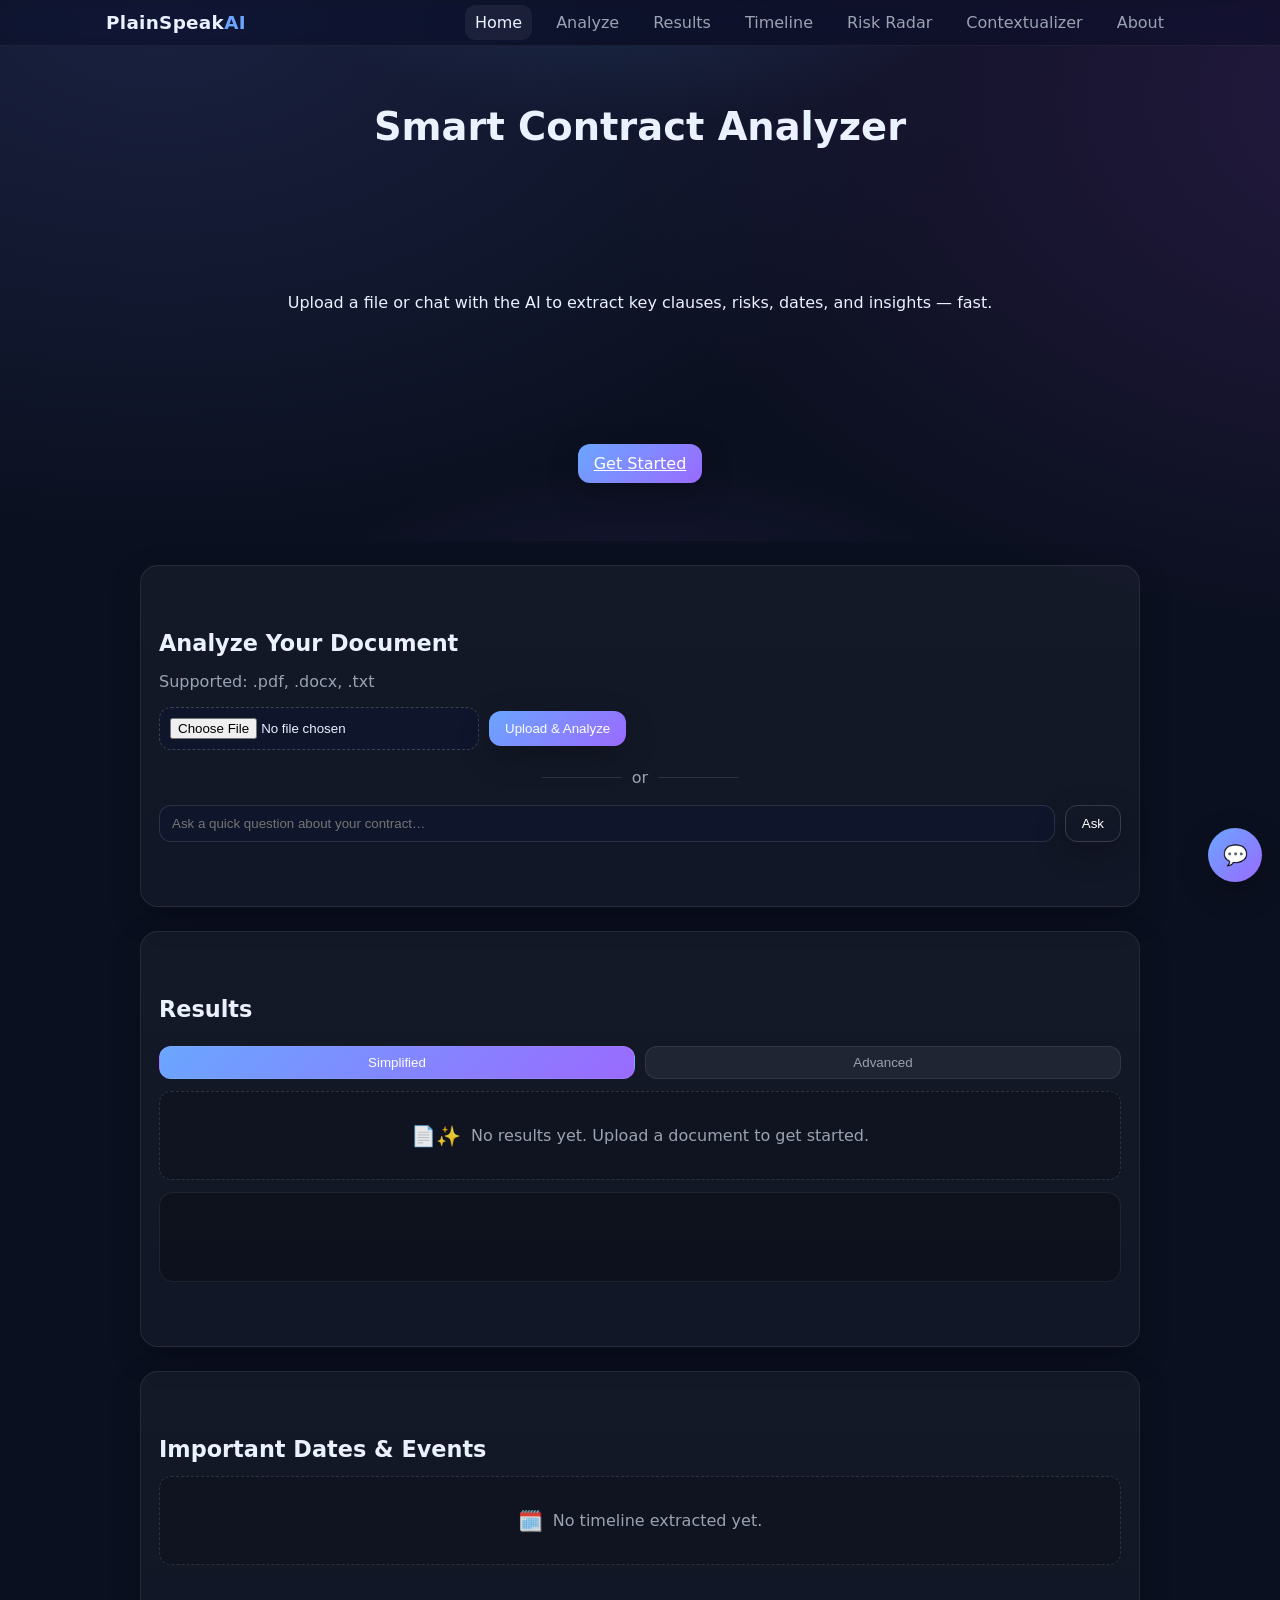
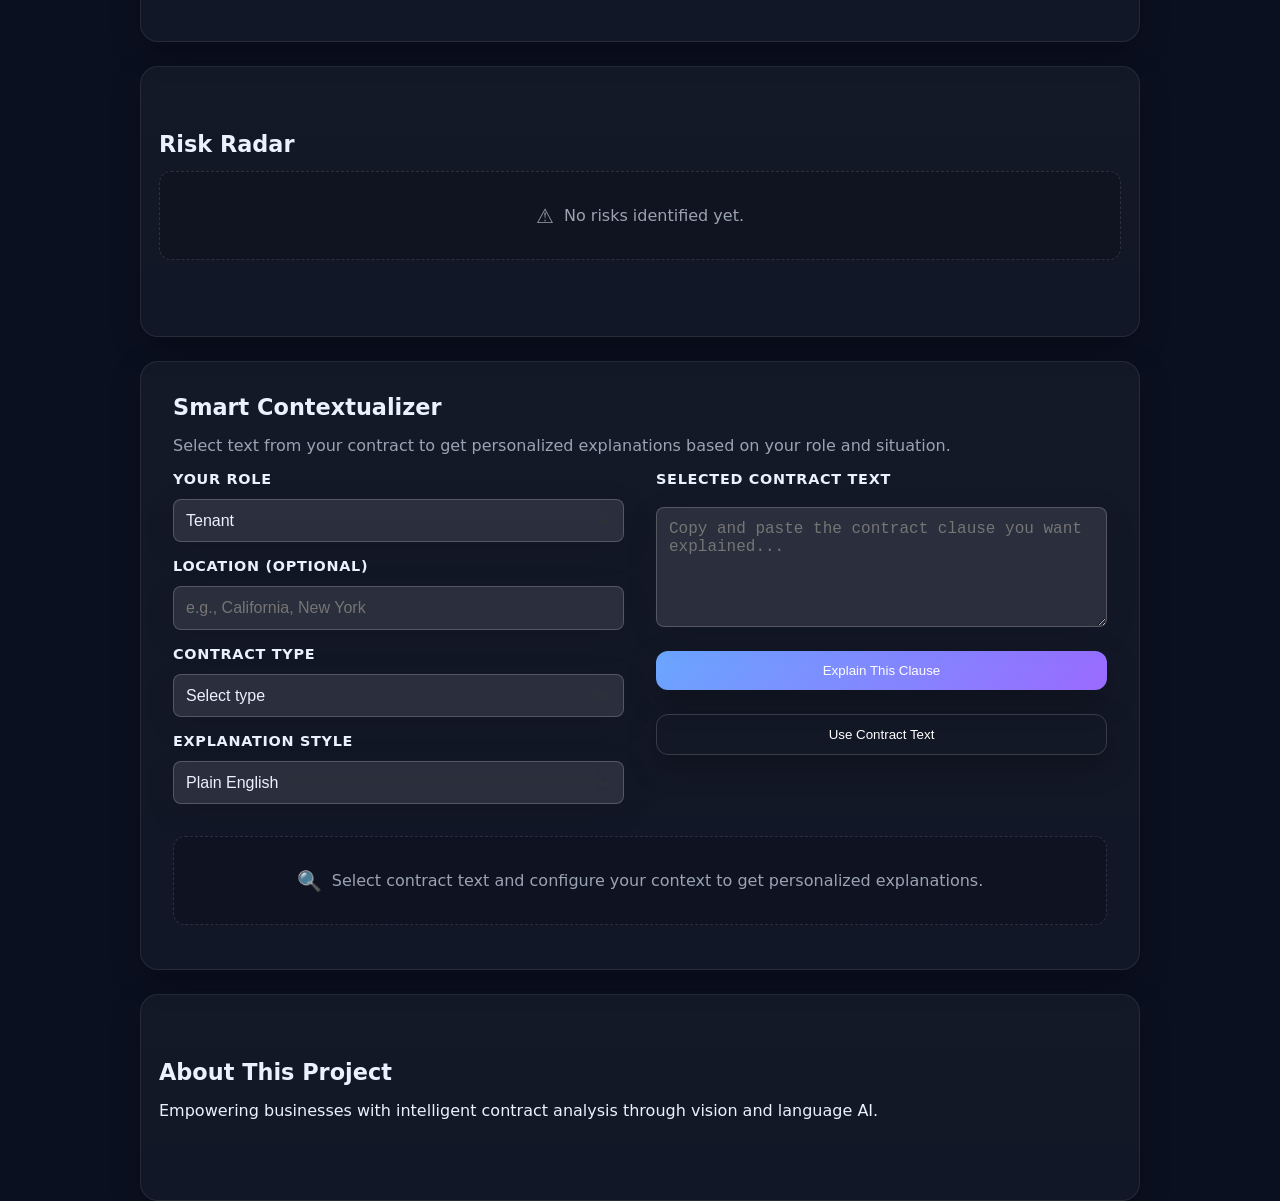
<file: frontend/index.html>
<!DOCTYPE html>
<html lang="en">
<head>
  <meta charset="UTF-8" />
  <meta name="viewport" content="width=device-width, initial-scale=1.0"/>
  <title>Plain Speak AI</title>
  <link rel="icon" type="image/jpg" href="logo.jpg" sizes="32x32">
  <link rel="shortcut icon" href="logo.jpg" type="image/jpg">
  <link rel="stylesheet" href="style.css"/>
</head>
<body>
  <a class="skip-link" href="#analyze">Skip to content</a>
  <!-- NAV -->
  <nav class="navbar" id="navbar" role="navigation" aria-label="Primary">
    <div class="nav-inner">
      <a href="#home" class="brand">PlainSpeak<span>AI</span></a>
      <button class="nav-toggle" id="navToggle" aria-expanded="false" aria-controls="navLinks" aria-label="Toggle navigation">☰</button>
      <ul class="nav-links" id="navLinks">
        <li><a href="#home" class="nav-link active" aria-current="page">Home</a></li>
        <li><a href="#analyze" class="nav-link">Analyze</a></li>
        <li><a href="#results" class="nav-link">Results</a></li>
        <li><a href="#timeline" class="nav-link">Timeline</a></li>
        <li><a href="#risks" class="nav-link">Risk Radar</a></li>
        <li><a href="#contextualizer" class="nav-link">Contextualizer</a></li>
        <li><a href="#about" class="nav-link">About</a></li>
      </ul>
    </div>
  </nav>

  <main id="main" tabindex="-1">
    <!-- HOME -->
    <header id="home" class="hero sect>
      <div class="hero-content">
        <h1>Smart Contract Analyzer</h1>
        <p>Upload a file or chat with the AI to extract key clauses, risks, dates, and insights — fast.</p>
        <a href="#analyze" class="btn primary"><span class="btn-label">Get Started</span></a>
      </div>
    </header>

    <!-- ANALYZE -->
    <section id="analyze" class="section card" aria-labelledby="analyze-title">
      <h2 id="analyze-title">Analyze Your Document</h2>
      <p class="muted">Supported: .pdf, .docx, .txt</p>
      <div class="upload-row">
        <label for="fileInput" class="visually-hidden">Choose a document to analyze</label>
        <input type="file" id="fileInput" accept=".pdf,.docx,.txt" />
        <button id="uploadBtn" class="btn" aria-live="polite" aria-busy="false">
          <span class="spinner" aria-hidden="true"></span>
          <span class="btn-label">Upload & Analyze</span>
        </button>
      </div>
      <div id="uploadStatus" class="status" role="status" aria-live="polite"></div>

      <div class="or-divider" aria-hidden="true"><span>or</span></div>

      <div class="ask-row">
        <label for="quickQuestion" class="visually-hidden">Quick question</label>
        <input type="text" id="quickQuestion" placeholder="Ask a quick question about your contract…" />
        <button id="askBtn" class="btn ghost"><span class="btn-label">Ask</span></button>
      </div>
    </section>

    <!-- RESULTS -->
    <section id="results" class="section card" aria-labelledby="results-title">
      <div class="flex-header">
        <h2 id="results-title">Results</h2>
        <div class="pill" id="fileBadge" hidden>no file</div>
      </div>
      <div class="tabs" role="tablist" aria-label="Result views">
        <button class="tab-btn active" data-tab="simple" role="tab" aria-selected="true" aria-controls="simple">Simplified</button>
        <button class="tab-btn" data-tab="advanced" role="tab" aria-selected="false" aria-controls="advanced">Advanced</button>
      </div>
      <div id="resultsEmpty" class="empty-state" role="status">
        <div class="empty-icon" aria-hidden="true">📄✨</div>
        <p>No results yet. Upload a document to get started.</p>
      </div>
      <div id="simple" class="tab-content active" role="tabpanel" tabindex="0"></div>
      <div id="advanced" class="tab-content" role="tabpanel" tabindex="0"></div>
    </section>

    <!-- TIMELINE -->
    <section id="timeline" class="section card" aria-labelledby="timeline-title">
      <h2 id="timeline-title">Important Dates & Events</h2>
      <div id="timelineEmpty" class="empty-state" role="status">
        <div class="empty-icon" aria-hidden="true">🗓️</div>
        <p>No timeline extracted yet.</p>
      </div>
      <ul id="timelineList" class="timeline" aria-live="polite"></ul>
    </section>

    <!-- RISK RADAR -->
    <section id="risks" class="section card" aria-labelledby="risks-title">
      <h2 id="risks-title">Risk Radar</h2>
      <div id="risksEmpty" class="empty-state" role="status">
        <div class="empty-icon" aria-hidden="true">⚠️</div>
        <p>No risks identified yet.</p>
      </div>
      <ul id="riskList" class="risk-grid" aria-live="polite"></ul>
    </section>

    <!-- CONTEXTUALIZER -->
    <section id="contextualizer" class="section card" aria-labelledby="contextualizer-title">
      <h2 id="contextualizer-title">Smart Contextualizer</h2>
      <p class="muted">Select text from your contract to get personalized explanations based on your role and situation.</p>
      
      <div class="contextualizer-controls">
        <div class="context-form">
          <div class="form-row">
            <label for="userRole">Your Role</label>
            <select id="userRole">
              <option value="tenant">Tenant</option>
              <option value="landlord">Landlord</option>
              <option value="employee">Employee</option>
              <option value="employer">Employer</option>
              <option value="customer">Customer</option>
              <option value="vendor">Vendor</option>
              <option value="reader">General Reader</option>
            </select>
          </div>
          
          <div class="form-row">
            <label for="userLocation">Location (Optional)</label>
            <input type="text" id="userLocation" placeholder="e.g., California, New York">
          </div>
          
          <div class="form-row">
            <label for="contractType">Contract Type</label>
            <select id="contractType">
              <option value="">Select type</option>
              <option value="lease">Lease/Rental</option>
              <option value="employment">Employment</option>
              <option value="mortgage">Mortgage</option>
              <option value="saas">SaaS/Software</option>
              <option value="service">Service Agreement</option>
              <option value="purchase">Purchase Agreement</option>
            </select>
          </div>
          
          <div class="form-row">
            <label for="explanationTone">Explanation Style</label>
            <select id="explanationTone">
              <option value="plain">Plain English</option>
              <option value="lawyer">Legal Detail</option>
              <option value="exec">Executive Summary</option>
            </select>
          </div>
        </div>
        
        <div class="text-selection">
          <label for="selectedText">Selected Contract Text</label>
          <textarea id="selectedText" placeholder="Copy and paste the contract clause you want explained..." rows="4"></textarea>
          <button id="explainBtn" class="btn primary">
            <span class="spinner" aria-hidden="true"></span>
            <span class="btn-label">Explain This Clause</span>
          </button>
        </div>
      </div>
      
      <div id="contextualizerEmpty" class="empty-state" role="status">
        <div class="empty-icon" aria-hidden="true">🔍</div>
        <p>Select contract text and configure your context to get personalized explanations.</p>
      </div>
      
      <div id="contextualizerResult" class="contextualizer-result" style="display: none;">
        <h3>Explanation</h3>
        <div id="explanationText" class="explanation-content"></div>
        <div id="usedHints" class="used-hints" style="display: none;">
          <h4>Legal Context Used</h4>
          <ul id="hintsList"></ul>
        </div>
      </div>
    </section>

    <!-- ABOUT -->
    <section id="about" class="section card" aria-labelledby="about-title">
      <h2 id="about-title">About This Project</h2>
      <p>
        Empowering businesses with intelligent contract analysis through vision and language AI.
      </p>
    </section>
  </main>

  <!-- CHATBOT -->
  <button id="chatToggle" class="chat-toggle" aria-label="Open chat" aria-haspopup="dialog">💬</button>
  <aside id="chatPanel" class="chat-panel" role="dialog" aria-modal="true" aria-labelledby="chatTitle" aria-describedby="chatDesc" aria-live="polite">
    <div class="chat-header">
      <h3 id="chatTitle">Assistant</h3>
      <button id="chatClose" class="icon-btn" aria-label="Close chat">✕</button>
    </div>
    <p id="chatDesc" class="visually-hidden">Chat with the assistant about your contract. Press Escape to close.</p>
    <div id="chatMessages" class="chat-messages">
      <div class="msg bot">Hi! Upload a file or ask me anything about your contract.</div>
    </div>
    <form id="chatForm" class="chat-input" autocomplete="off">
      <label for="chatText" class="visually-hidden">Type your message</label>
      <input id="chatText" type="text" placeholder="Type your message…" required />
      <button class="btn primary" id="chatSend" type="submit">
        <span class="spinner" aria-hidden="true"></span>
        <span class="btn-label">Send</span>
      </button>
    </form>
  </aside>

  <script src="app.js"></script>
</body>
</html>
</file>
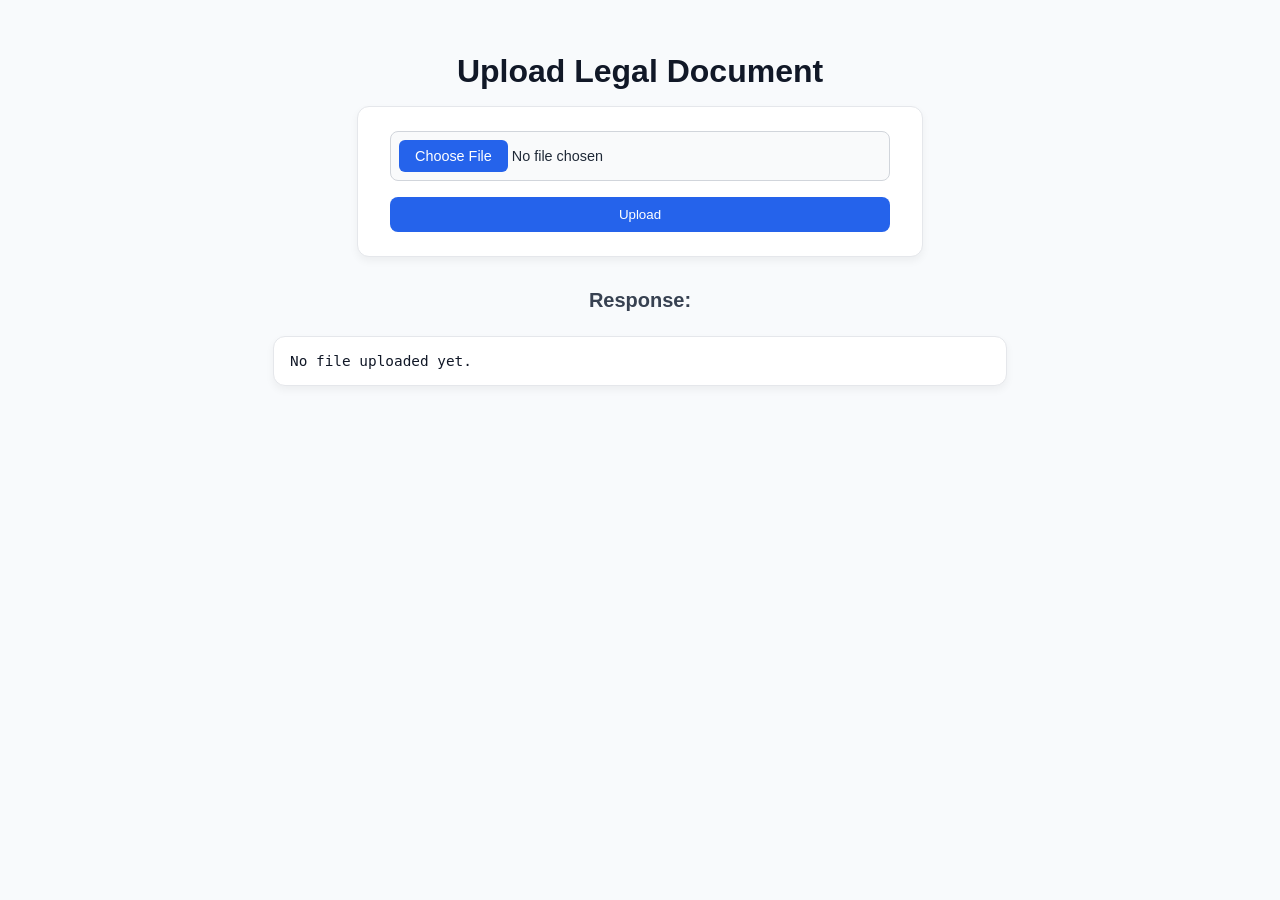
<file: frontend/legacy/index.html>
<!DOCTYPE html>
<html>
  <head>
    <meta charset="UTF-8">
    <title>Contract Analyzer</title>
    <link rel="stylesheet" href="style.css">
  </head>
  <body>
    <h1>Upload Legal Document</h1>

    <form id="uploadForm">
      <input type="file" id="fileInput" name="file" accept=".pdf,.docx,.txt" required>
      <button type="submit">Upload</button>
    </form>

    <h2>Response:</h2>
    <pre id="responseBox">No file uploaded yet.</pre>

    <script src="app.js"></script>
  </body>
</html>
</file>
<file: frontend/style.css>
:root{
  --bg:#0b1020;
  --card:#0f152b;
  --muted:#9aa3b2;
  --text:#eaf1ff;
  --brand:#6aa6ff;
  --brand-2:#9a6aff;
  --ok:#32d296;
  --warn:#ffd166;
  --danger:#ff6b6b;
  --shadow:0 10px 30px rgba(0,0,0,.25);
  --focus:#b2d4ff;
}

/* Reset-ish */
*{box-sizing:border-box}
html,body{height:100%}
body{
  margin:0;
  font-family: ui-sans-serif, system-ui, -apple-system, Segoe UI, Roboto, Inter, Arial, sans-serif;
  color:var(--text);
  background:
    radial-gradient(1400px 900px at 10% 0%, #1a2140 0%, transparent 60%),
    radial-gradient(1400px 900px at 90% 10%, #251a40 0%, transparent 60%),
    var(--bg);
  background-repeat: no-repeat, no-repeat, no-repeat;
  background-attachment: fixed, fixed, fixed;
  background-size: 1600px 1000px, 1600px 1000px, auto;
}

/* Accessibility helpers */
.visually-hidden{ position:absolute !important; width:1px; height:1px; padding:0; margin:-1px; overflow:hidden; clip:rect(0,0,0,0); white-space:nowrap; border:0 }
.skip-link{ position:absolute; left:-9999px; top:auto; width:1px; height:1px; overflow:hidden }
.skip-link:focus{ left:16px; top:12px; width:auto; height:auto; padding:8px 10px; background:#000; color:#fff; border-radius:8px }
*:focus-visible{ outline:2px solid var(--focus); outline-offset:2px; border-radius:8px }

/* Navbar */
.navbar{
  position:sticky; top:0; z-index:50;
  backdrop-filter:saturate(160%) blur(10px);
  background:rgba(12,16,34,.6);
  border-bottom:1px solid rgba(255,255,255,.06);
}
.nav-inner{
  max-width:1100px; margin:auto; padding:12px 16px;
  display:flex; align-items:center; justify-content:space-between;
}
.brand{
  color:var(--text); font-weight:800; text-decoration:none; letter-spacing:.3px; font-size:1.15rem;
}
.brand span{ color:var(--brand) }
.nav-links{
  list-style:none; display:flex; gap:14px; margin:0; padding:0;
}
.nav-link{
  color:var(--muted); text-decoration:none; padding:8px 10px; border-radius:10px;
}
.nav-link:hover,.nav-link.active{ color:var(--text); background:rgba(255,255,255,.06) }
.nav-toggle{ display:none; background:transparent; color:var(--text); font-size:1.25rem; border:none }

/* Hero */
.section{ padding:64px 18px }
.hero{
  display:grid; place-items:center; text-align:center;
  min-height:55vh; position:relative; overflow:hidden;
}
.hero::after{
  content:""; position:absolute; inset:-20%;
  background: radial-gradient(600px 300px at 50% 0%, rgba(106,166,255,.15), transparent 60%),
              radial-gradient(600px 300px at 50% 100%, rgba(154,106,255,.1), transparent 60%);
  pointer-events:none;
}
.hero .hero-content{ max-width:900px }
h1{ font-size:clamp(1.8rem, 3vw, 3rem); margin:0 0 12px }
h2{ font-size:1.4rem; margin:0 0 14px }
.muted{ color:var(--muted) }
.center{ text-align:center }

.btn{
  background:linear-gradient(135deg, var(--brand), var(--brand-2));
  color:#fff; border:none; padding:10px 16px; border-radius:12px; cursor:pointer;
  box-shadow:var(--shadow); transition:transform .08s ease;
}
.btn:hover{ transform:translateY(-1px) }
.btn.ghost{
  background:transparent; border:1px solid rgba(255,255,255,.16);
}
.btn[disabled]{ opacity:.6; cursor:not-allowed }
.btn .spinner{ display:none; width:14px; height:14px; border:2px solid rgba(255,255,255,.5); border-top-color:#fff; border-radius:50%; margin-right:8px; animation:spin 1s linear infinite }
.btn.loading .spinner{ display:inline-block }
.btn.loading .btn-label{ opacity:.9 }
@keyframes spin{ to{ transform:rotate(360deg) } }

.card{
  max-width:1000px; margin:24px auto;
  background:linear-gradient(180deg, rgba(255,255,255,.04), rgba(255,255,255,.03));
  border:1px solid rgba(255,255,255,.08);
  border-radius:18px; box-shadow:var(--shadow);
}

/* Empty state */
.empty-state{ display:flex; align-items:center; justify-content:center; gap:10px; color:var(--muted); padding:18px; border:1px dashed rgba(255,255,255,.12); border-radius:12px; background:rgba(0,0,0,.15); margin-bottom:12px }
.empty-icon{ font-size:20px; opacity:.9 }

/* Analyze */
.upload-row{ display:flex; gap:10px; flex-wrap:wrap; align-items:center }
.upload-row input[type="file"]{
  background:var(--card); color:var(--text); border:1px dashed rgba(255,255,255,.18);
  padding:10px; border-radius:12px; width:320px; max-width:100%;
}
.status{ margin-top:10px; color:var(--muted) }
.or-divider{ display:flex; align-items:center; justify-content:center; gap:10px; margin:18px 0; color:var(--muted) }
.or-divider::before,.or-divider::after{
  content:""; height:1px; width:80px; background:rgba(255,255,255,.12);
}
.ask-row{ display:flex; gap:10px; flex-wrap:wrap }
.ask-row input{
  flex:1; min-width:260px; background:var(--card); color:var(--text);
  border:1px solid rgba(255,255,255,.12); border-radius:12px; padding:10px 12px;
}

/* Results */
.flex-header{ display:flex; align-items:center; justify-content:space-between; gap:10px }
.pill{
  padding:6px 10px; border-radius:999px; background:rgba(255,255,255,.08);
  color:var(--muted); font-size:.9rem;
}
.tabs{ display:flex; gap:10px; margin:10px 0 12px }
.tab-btn{
  flex:1; background:rgba(255,255,255,.06); border:1px solid rgba(255,255,255,.08);
  color:var(--muted); padding:8px 10px; border-radius:12px; cursor:pointer;
}
.tab-btn.active{ background:linear-gradient(135deg, var(--brand), var(--brand-2)); color:#fff }
.tab-content{
  display:none; background:rgba(0,0,0,.25); border:1px solid rgba(255,255,255,.08);
  border-radius:14px; padding:14px; min-height:90px; white-space:pre-wrap; line-height:1.5;
}
.tab-content.active{ display:block }

/* Smooth fade for content areas */
.tab-content, .timeline, .risk-grid{ transition:opacity .2s ease, transform .2s ease }
.tab-content.enter, .timeline.enter, .risk-grid.enter{ opacity:0; transform:translateY(4px) }
.tab-content.enter.active, .timeline.enter.ready, .risk-grid.enter.ready{ opacity:1; transform:none }

/* Timeline */
.timeline{ list-style:none; padding:0; margin:0; display:grid; gap:10px }
.timeline li{
  background:rgba(255,255,255,.04); border-left:4px solid var(--brand);
  padding:10px 12px; border-radius:10px; color:var(--text);
}

/* Risks */
.risk-grid{ list-style:none; padding:0; margin:0; display:grid; gap:12px;
  grid-template-columns:repeat(auto-fit,minmax(200px,1fr)); }
.risk-grid li{
  background:rgba(255,255,255,.04); border-left:4px solid var(--danger);
  padding:12px; border-radius:12px;
}

/* Footer */
footer{ opacity:.8 }

/* Chatbot */
.chat-toggle{
  position:fixed; right:18px; bottom:18px; z-index:60;
  width:54px; height:54px; border-radius:999px; border:none; cursor:pointer;
  box-shadow:var(--shadow);
  background:linear-gradient(135deg, var(--brand), var(--brand-2)); color:#fff; font-size:20px;
}
.chat-panel{
  position:fixed; right:18px; bottom:84px; width:360px; max-width:92vw;
  height:520px; background:rgba(13,18,40,.98);
  border:1px solid rgba(255,255,255,.08); border-radius:16px; box-shadow:var(--shadow);
  display:none; flex-direction:column; overflow:hidden; z-index:70;
}
.chat-panel.open{ display:flex; animation:pop .12s ease-out }
@keyframes pop{ from{transform:translateY(8px); opacity:.6} to{transform:none; opacity:1} }
.chat-header{
  display:flex; align-items:center; justify-content:space-between; padding:10px 12px;
  border-bottom:1px solid rgba(255,255,255,.08);
}
.icon-btn{ background:transparent; border:none; color:var(--text); font-size:18px; cursor:pointer }
.chat-messages{
  padding:12px; overflow:auto; display:flex; flex-direction:column; gap:10px; flex:1;
}
.msg{
  padding:10px 12px; border-radius:12px; max-width:82%;
  box-shadow:0 4px 14px rgba(0,0,0,.18); white-space:pre-wrap; line-height:1.45;
}
.msg.user{ margin-left:auto; background:linear-gradient(135deg, #3a7bd5, #3a6073); color:#fff }
.msg.bot{ background:rgba(255,255,255,.06); border:1px solid rgba(255,255,255,.06) }
.msg.thinking{ opacity:.75; font-style:italic }
.chat-input{ display:flex; gap:8px; padding:10px; border-top:1px solid rgba(255,255,255,.08) }
.chat-input input{
  flex:1; background:var(--card); color:var(--text); border:1px solid rgba(255,255,255,.12);
  border-radius:12px; padding:10px 12px;
}

/* Contextualizer Styles */
.contextualizer-controls {
  display: grid;
  grid-template-columns: 1fr 1fr;
  gap: 2rem;
  margin-bottom: 2rem;
  align-items: start; /* Align items to top to prevent stretching */
}

.context-form {
  display: flex;
  flex-direction: column;
  gap: 1rem;
  height: fit-content; /* Prevent stretching */
}

.form-row {
  display: flex;
  flex-direction: column;
  gap: 0.5rem;
  position: relative;
  width: 100%;
  box-sizing: border-box;
}

.form-row label {
  font-weight: 600;
  color: var(--text-primary);
  margin-bottom: 0.25rem;
  font-size: 0.9rem;
  text-transform: uppercase;
  letter-spacing: 0.05em;
}

.form-row select,
.form-row input {
  padding: 0.75rem;
  border: 1px solid var(--border-color);
  border-radius: 0.5rem;
  background: var(--bg-primary);
  color: var(--text-primary);
  font-size: 1rem;
  transition: all 0.2s ease;
  cursor: pointer;
  box-shadow: 0 1px 3px rgba(0, 0, 0, 0.1);
  width: 100%;
  box-sizing: border-box;
  max-width: 100%;
}

.form-row select {
  background: rgba(255, 255, 255, 0.1);
  backdrop-filter: blur(10px);
  -webkit-backdrop-filter: blur(10px);
  border: 1px solid rgba(255, 255, 255, 0.2);
  background-image: url("data:image/svg+xml;charset=UTF-8,%3csvg xmlns='http://www.w3.org/2000/svg' viewBox='0 0 24 24' fill='none' stroke='%23333' stroke-width='2' stroke-linecap='round' stroke-linejoin='round'%3e%3cpolyline points='6,9 12,15 18,9'%3e%3c/polyline%3e%3c/svg%3e");
  background-repeat: no-repeat;
  background-position: right 0.75rem center;
  background-size: 1rem;
  padding-right: 2.5rem;
  appearance: none;
  -webkit-appearance: none;
  -moz-appearance: none;
  color: var(--text-primary);
  font-weight: 500;
  box-shadow: 0 8px 32px rgba(0, 0, 0, 0.1);
}

.form-row select:hover {
  border-color: var(--accent-color);
  background: rgba(255, 255, 255, 0.15);
  backdrop-filter: blur(15px);
  -webkit-backdrop-filter: blur(15px);
  box-shadow: 0 8px 32px rgba(0, 0, 0, 0.2);
  transform: translateY(-2px);
}

.form-row select:focus {
  outline: none;
  border-color: var(--accent-color);
  background: rgba(255, 255, 255, 0.2);
  backdrop-filter: blur(20px);
  -webkit-backdrop-filter: blur(20px);
  box-shadow: 0 0 0 3px rgba(var(--accent-rgb), 0.3), 0 8px 32px rgba(0, 0, 0, 0.2);
}

.form-row select option {
  background: rgba(255, 255, 255, 0.95);
  backdrop-filter: blur(20px);
  -webkit-backdrop-filter: blur(20px);
  color: #1a1a1a;
  padding: 0.75rem;
  border: none;
  font-size: 1rem;
  font-weight: 500;
  text-shadow: none;
}

.form-row select option:hover {
  background: var(--accent-color);
  color: white;
  font-weight: 600;
}

.form-row select option:checked {
  background: var(--accent-color);
  color: white;
  font-weight: 600;
}

/* Enhanced glass effect for input fields too */
.form-row input {
  background: rgba(255, 255, 255, 0.1);
  backdrop-filter: blur(10px);
  -webkit-backdrop-filter: blur(10px);
  border: 1px solid rgba(255, 255, 255, 0.2);
  color: var(--text-primary);
  font-weight: 500;
  box-shadow: 0 8px 32px rgba(0, 0, 0, 0.1);
}

.form-row input:hover {
  border-color: var(--accent-color);
  background: rgba(255, 255, 255, 0.15);
  backdrop-filter: blur(15px);
  -webkit-backdrop-filter: blur(15px);
  box-shadow: 0 8px 32px rgba(0, 0, 0, 0.2);
  transform: translateY(-2px);
}

.form-row input:focus {
  outline: none;
  border-color: var(--accent-color);
  background: rgba(255, 255, 255, 0.2);
  backdrop-filter: blur(20px);
  -webkit-backdrop-filter: blur(20px);
  box-shadow: 0 0 0 3px rgba(var(--accent-rgb), 0.3), 0 8px 32px rgba(0, 0, 0, 0.2);
}

/* Glass effect for textarea */
.text-selection {
  display: flex;
  flex-direction: column;
  gap: 1rem;
  height: fit-content; /* Prevent stretching */
  min-height: 0; /* Allow shrinking */
}

.text-selection label {
  font-weight: 600;
  color: var(--text-primary);
  margin-bottom: 0.25rem;
  font-size: 0.9rem;
  text-transform: uppercase;
  letter-spacing: 0.05em;
}

.text-selection textarea {
  background: rgba(255, 255, 255, 0.1);
  backdrop-filter: blur(10px);
  -webkit-backdrop-filter: blur(10px);
  border: 1px solid rgba(255, 255, 255, 0.2);
  color: var(--text-primary);
  font-weight: 500;
  box-shadow: 0 8px 32px rgba(0, 0, 0, 0.1);
  padding: 0.75rem;
  border-radius: 0.5rem;
  font-size: 1rem;
  resize: vertical;
  min-height: 120px;
  max-height: 200px; /* Prevent excessive height */
  width: 100%;
  box-sizing: border-box;
}

.text-selection textarea:focus {
  outline: none;
  border-color: var(--accent-color);
  background: rgba(255, 255, 255, 0.2);
  backdrop-filter: blur(20px);
  -webkit-backdrop-filter: blur(20px);
  box-shadow: 0 0 0 3px rgba(var(--accent-rgb), 0.3), 0 8px 32px rgba(0, 0, 0, 0.2);
}

/* Fix button container */
.text-selection .btn {
  width: 100%;
  margin-top: 0.5rem;
  padding: 0.75rem 1rem;
  box-sizing: border-box;
  white-space: nowrap;
  overflow: hidden;
  text-overflow: ellipsis;
}

/* Ensure buttons don't overlap */
.text-selection button + button {
  margin-top: 0.5rem;
}

.contextualizer-result {
  background: var(--bg-secondary);
  border: 1px solid var(--border-color);
  border-radius: 0.75rem;
  padding: 1.5rem;
  margin-top: 1rem;
}

.contextualizer-result h3 {
  margin: 0 0 1rem 0;
  color: var(--text-primary);
}

.explanation-content {
  background: var(--bg-primary);
  padding: 1rem;
  border-radius: 0.5rem;
  border-left: 4px solid var(--accent-color);
  margin-bottom: 1rem;
  line-height: 1.6;
}

.used-hints {
  background: var(--bg-primary);
  padding: 1rem;
  border-radius: 0.5rem;
  border: 1px solid var(--border-color);
}

.used-hints h4 {
  margin: 0 0 0.75rem 0;
  color: var(--text-secondary);
  font-size: 0.9rem;
  text-transform: uppercase;
  letter-spacing: 0.05em;
}

.used-hints ul {
  margin: 0;
  padding-left: 1.25rem;
}

.used-hints li {
  margin-bottom: 0.5rem;
  color: var(--text-secondary);
  font-size: 0.9rem;
  line-height: 1.4;
}

/* Responsive design for contextualizer */
@media (max-width: 768px) {
  .contextualizer-controls {
    grid-template-columns: 1fr;
    gap: 1.5rem;
  }
  
  .text-selection {
    order: 2; /* Move text selection below form on mobile */
  }
  
  .context-form {
    order: 1;
  }
}

/* Reduce motion preference */
@media (prefers-reduced-motion: reduce){
  *{ animation-duration:.001ms !important; animation-iteration-count:1 !important; transition-duration:.001ms !important; scroll-behavior:auto !important }
}

/* Responsive nav */
@media (max-width: 860px){
  .nav-toggle{ display:block }
  .nav-links{
    position:absolute; right:12px; top:58px; background:rgba(12,16,34,.95);
    border:1px solid rgba(255,255,255,.08); border-radius:14px; padding:10px; flex-direction:column;
    display:none; min-width:200px;
  }
  .nav-links.open{ display:flex }
}

/* Fix any potential overflow issues */
.contextualizer-controls * {
  box-sizing: border-box;
}

/* Ensure proper spacing for the entire section */
#contextualizer {
  padding: 2rem;
  overflow: hidden; /* Prevent any content from overflowing */
}

#contextualizer .section {
  width: 100%;
  max-width: 100%;
  box-sizing: border-box;
}
</file>
<file: frontend/legacy/style.css>
/* Global styles */
body {
  font-family: "Inter", "Segoe UI", Roboto, sans-serif;
  background: #f8fafc;
  margin: 0;
  padding: 2rem;
  color: #1f2937;
  display: flex;
  flex-direction: column;
  align-items: center;
}

/* Headings */
h1 {
  font-size: 2rem;
  color: #111827;
  margin-bottom: 1rem;
}

h2 {
  font-size: 1.25rem;
  color: #374151;
  margin-top: 2rem;
  margin-bottom: 0.5rem;
}

/* Upload form */
form {
  background: #ffffff;
  border: 1px solid #e5e7eb;
  border-radius: 12px;
  padding: 1.5rem 2rem;
  box-shadow: 0 4px 8px rgba(0,0,0,0.05);
  display: flex;
  flex-direction: column;
  gap: 1rem;
  width: 100%;
  max-width: 500px;
}

/* File input */
input[type="file"] {
  border: 1px solid #d1d5db;
  border-radius: 8px;
  padding: 0.5rem;
  font-size: 0.9rem;
  background: #f9fafb;
  cursor: pointer;
}

input[type="file"]::-webkit-file-upload-button {
  background: #2563eb;
  color: white;
  border: none;
  padding: 0.5rem 1rem;
  border-radius: 6px;
  cursor: pointer;
  transition: background 0.2s;
}

input[type="file"]::-webkit-file-upload-button:hover {
  background: #1d4ed8;
}

/* Button */
button {
  background: #2563eb;
  color: white;
  font-weight: 500;
  border: none;
  border-radius: 8px;
  padding: 0.6rem 1rem;
  cursor: pointer;
  transition: background 0.2s, transform 0.1s;
}

button:hover {
  background: #1d4ed8;
  transform: translateY(-1px);
}

/* Response box */
#responseBox {
  background: #ffffff;
  border: 1px solid #e5e7eb;
  border-radius: 12px;
  padding: 1rem;
  margin-top: 1rem;
  text-align: left;
  white-space: pre-wrap;
  word-wrap: break-word;
  box-shadow: 0 4px 8px rgba(0,0,0,0.05);
  width: 100%;
  max-width: 700px;
  font-size: 0.9rem;
  color: #111827;
  overflow-x: auto;
}
</file>
